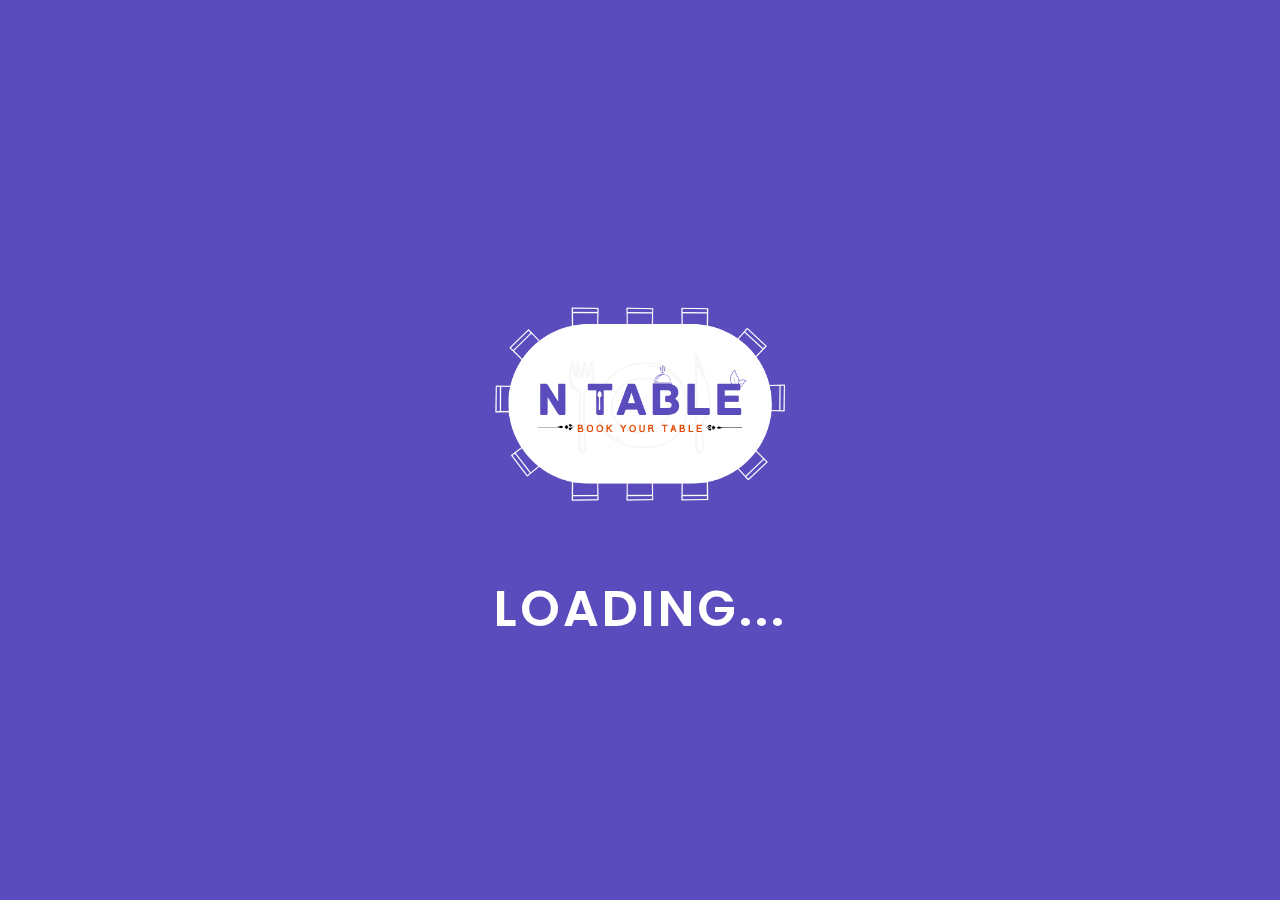
<file: index.html>
<!DOCTYPE html>
<html lang="en">
<head>
    <meta charset="UTF-8">
    <meta name="viewport" content="width=device-width, initial-scale=1.0">
    <title>Front Page</title>
    <link rel="stylesheet" href="style.css">
    <link rel="stylesheet" href="https://cdnjs.cloudflare.com/ajax/libs/animate.css/4.1.1/animate.min.css"/>
    <link rel="preconnect" href="https://fonts.googleapis.com">
    <link rel="preconnect" href="https://fonts.gstatic.com" crossorigin>
    <link href="https://fonts.googleapis.com/css2?family=Inter:ital,opsz,wght@0,14..32,100..900;1,14..32,100..900&family=Poppins:ital,wght@0,100;0,200;0,300;0,400;0,500;0,600;0,700;0,800;0,900;1,100;1,200;1,300;1,400;1,500;1,600;1,700;1,800;1,900&family=Rubik:ital,wght@0,300..900;1,300..900&family=Source+Code+Pro:ital,wght@0,200..900;1,200..900&family=Source+Sans+3:ital,wght@0,200..900;1,200..900&family=Winky+Sans:ital,wght@0,300..900;1,300..900&display=swap" rel="stylesheet">
</head>
<body>
    <div class="parent">
        <div class="child">
            <div class="sub-child">
                <img src="./images/main-logo.png" alt="">
            </div>
            <div class="loading">
                <div class="loading__letter">l</div>
                <div class="loading__letter">o</div>
                <div class="loading__letter">a</div>
                <div class="loading__letter">d</div>
                <div class="loading__letter">i</div>
                <div class="loading__letter">n</div>
                <div class="loading__letter">g</div>
                <div class="loading__letter">.</div>
                <div class="loading__letter">.</div>
                <div class="loading__letter">.</div>
            </div>        
        </div>
    </div>
<script>
    setTimeout(function() {
        window.location.href = "./Sign-up/index.html"; 
    }, 2000); 
</script>
</body>
</html>
</file>
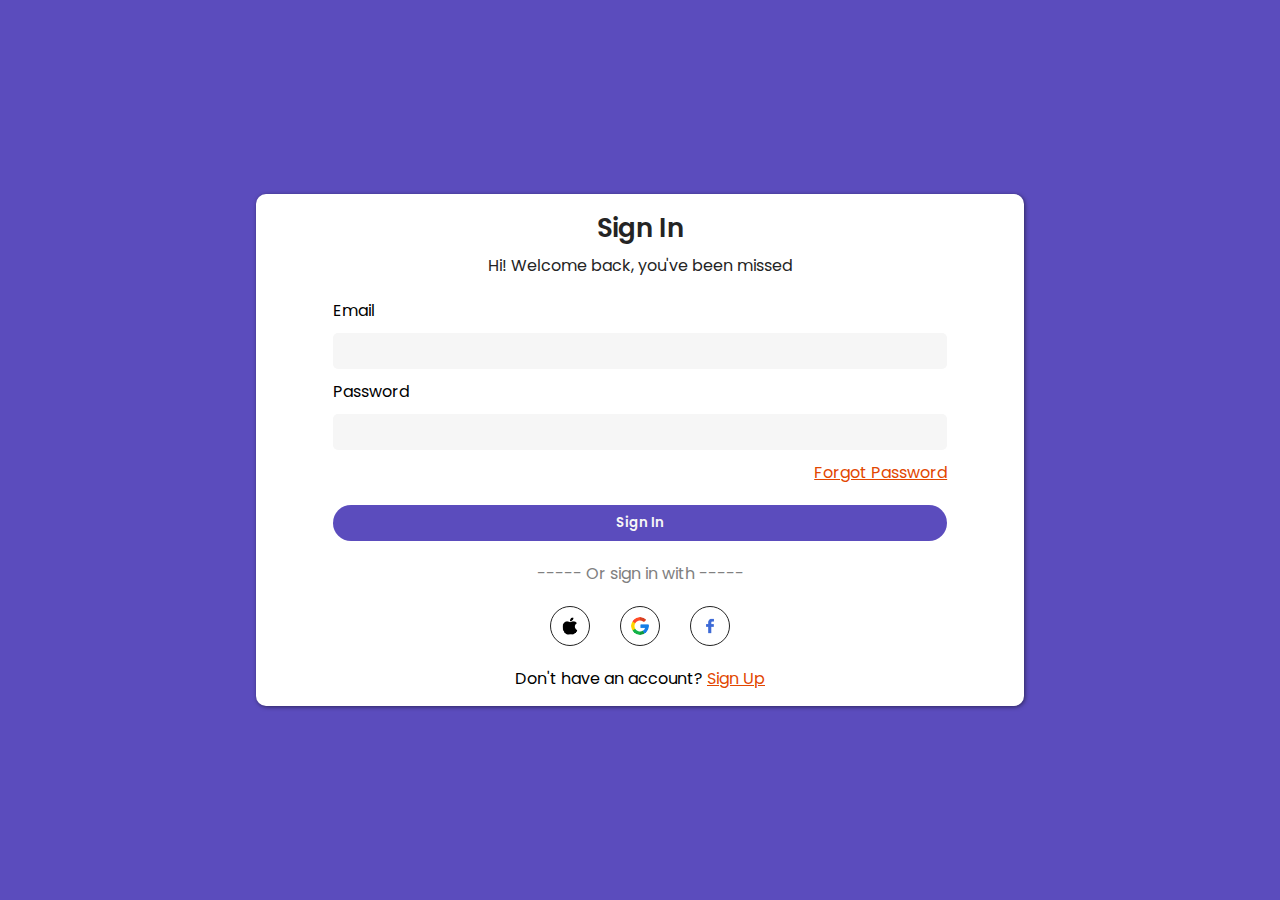
<file: Sign-In/index.html>
<!DOCTYPE html>
<html lang="en">
<head>
    <meta charset="UTF-8">
    <meta name="viewport" content="width=device-width, initial-scale=1.0">
    <title>SignIn</title>
    <link rel="stylesheet" href="style.css">
    <link rel="preconnect" href="https://fonts.googleapis.com">
    <link rel="preconnect" href="https://fonts.gstatic.com" crossorigin>
    <link href="https://fonts.googleapis.com/css2?family=Inter:ital,opsz,wght@0,14..32,100..900;1,14..32,100..900&family=Poppins:ital,wght@0,100;0,200;0,300;0,400;0,500;0,600;0,700;0,800;0,900;1,100;1,200;1,300;1,400;1,500;1,600;1,700;1,800;1,900&family=Rubik:ital,wght@0,300..900;1,300..900&family=Source+Code+Pro:ital,wght@0,200..900;1,200..900&family=Source+Sans+3:ital,wght@0,200..900;1,200..900&family=Winky+Sans:ital,wght@0,300..900;1,300..900&display=swap" rel="stylesheet">
</head>
<body>
    <div class="parent">
        <div class="child">
            <div class="sub-child">
                <p id="create-acc">Sign In</p>
                <p id="fill">Hi! Welcome back, you've been missed</p>
            </div>

            <form action="">
                <div class="small-card">
                    <label for="">Email</label>
                    <input type="email">
                </div>

                <div class="small-card">
                    <label for="">Password</label>
                    <input type="password">
                </div>

                <p id="forgot" onclick="window.location.href='../Verify/fourth.html'">Forgot Password</p>
            </form>

            <button class="sign-btn" onclick="window.location.href='../Restua/sixth.html'">Sign In</button>

            <p id="or-with">----- Or sign in with -----</p>

            <div class="social-icons">
                <img src="./images/apple.png" alt="">
                <img src="./images/google.png" alt="">
                <img src="./images/facebook.png" alt="">
            </div>

            <p class="agree">Don't have an account? <span onclick="window.location.href='../Sign-up/index.html'">Sign Up</span></p>
        </div>
    </div>
</body>
</html>
</file>
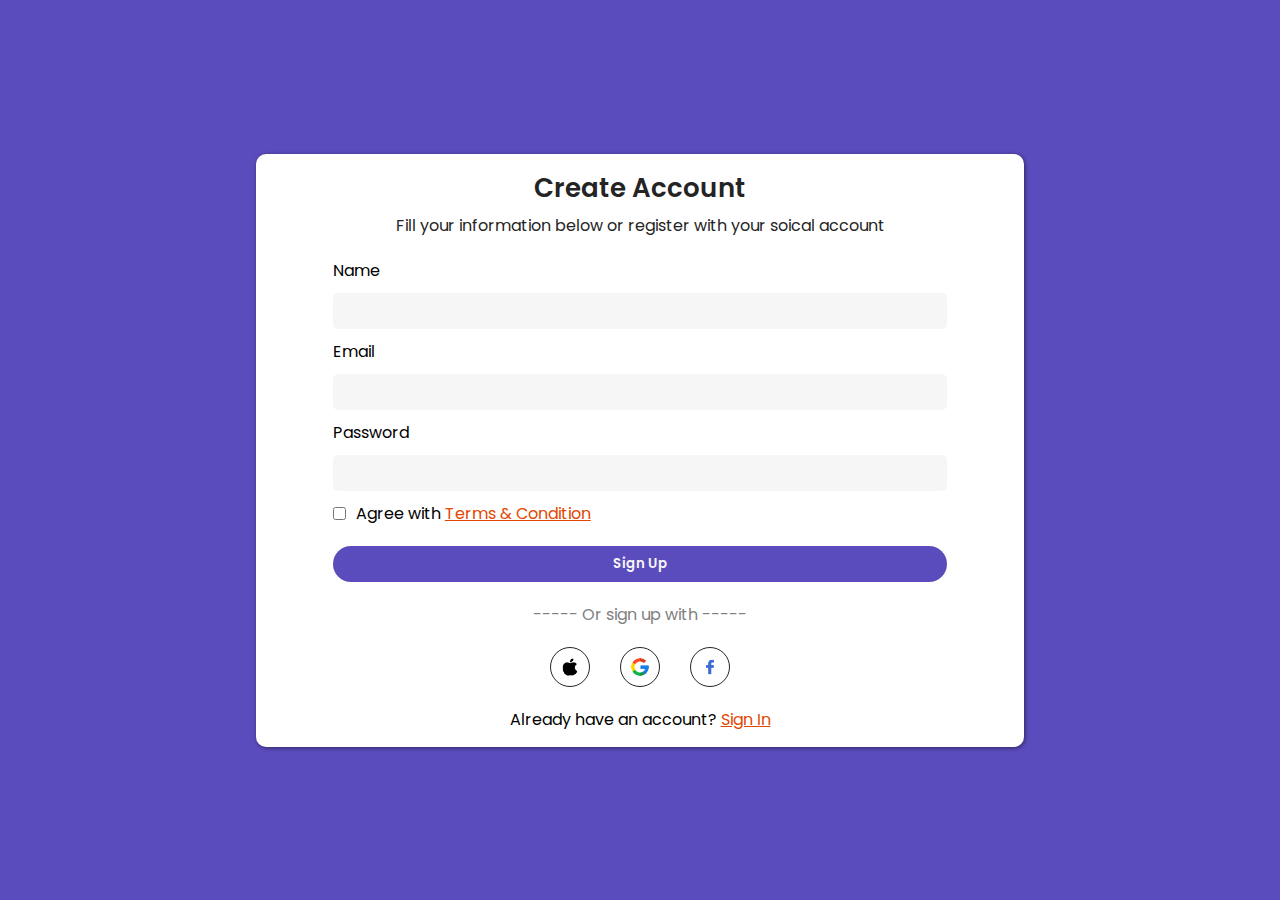
<file: Sign-up/index.html>
<!DOCTYPE html>
<html lang="en">
<head>
    <meta charset="UTF-8">
    <meta name="viewport" content="width=device-width, initial-scale=1.0">
    <title>SignUp</title>
    <link rel="stylesheet" href="style.css">
    <link rel="preconnect" href="https://fonts.googleapis.com">
    <link rel="preconnect" href="https://fonts.gstatic.com" crossorigin>
    <link href="https://fonts.googleapis.com/css2?family=Inter:ital,opsz,wght@0,14..32,100..900;1,14..32,100..900&family=Poppins:ital,wght@0,100;0,200;0,300;0,400;0,500;0,600;0,700;0,800;0,900;1,100;1,200;1,300;1,400;1,500;1,600;1,700;1,800;1,900&family=Rubik:ital,wght@0,300..900;1,300..900&family=Source+Code+Pro:ital,wght@0,200..900;1,200..900&family=Source+Sans+3:ital,wght@0,200..900;1,200..900&family=Winky+Sans:ital,wght@0,300..900;1,300..900&display=swap" rel="stylesheet">
</head>
<body>
    <div class="parent">
        <div class="child">
            <div class="sub-child">
                <p id="create-acc">Create Account</p>
                <p id="fill">Fill your information below or register with your soical account</p>
            </div>

            <form action="">
                <div class="small-card">
                    <label for="">Name</label>
                    <input type="text">
                </div>

                <div class="small-card">
                    <label for="">Email</label>
                    <input type="email">
                </div>

                <div class="small-card">
                    <label for="">Password</label>
                    <input type="password">
                </div>

                <div class="small-card-1">
                    <input type="checkbox">
                    <p class="agree">Agree with <span>Terms & Condition</span></p>
                </div>
            </form>

            <button class="sign-btn" onclick="window.location.href='../Sign-In/index.html'">Sign Up</button>

            <p id="or-with">----- Or sign up with -----</p>

            <div class="social-icons">
                <img src="./images/apple.png" alt="">
                <img src="./images/google.png" alt="">
                <img src="./images/facebook.png" alt="">
            </div>

            <p class="agree">Already have an account? <span onclick="window.location.href='../Sign-In/index.html'">Sign In</span></p>
        </div>
    </div>
</body>
</html>
</file>
<file: style.css>
*{
    margin: 0;
    padding: 0;
    box-sizing: border-box;
    font-family: "Poppins", sans-serif;
}

:root{
    --primary-color: #5b4cbd;
    --second-color: #e24701;
    --third-color: #242424;
    --fourth-color: #f6f6f6;
}

.parent{
    width: 100%;
    height: 100vh;
    background-color: var(--primary-color);
    display: flex;
    justify-content: center;
    align-items: center;
}

.child{
    width: 50%;
    display: flex;
    justify-content: center;
    align-items: center;
    flex-direction: column;
    gap: 10px;
}

.sub-child img{
    /* background-color: var(--fourth-color); */
    width: 300px;
    border-radius: 25px;
}

.loading {
  display: flex;
  flex-direction: row;
}
.loading__letter {
  font-size: 50px;
  font-weight: 600;
  letter-spacing: 3px;
  text-transform: uppercase;
  color: white;
  animation-name: bounce;
  animation-duration: 2s;
  animation-iteration-count: infinite;
}

/* .loading__letter:nth-child(1){
    letter-spacing: 15px;
} */

.loading__letter:nth-child(2) {
  animation-delay: .1s;	
}
.loading__letter:nth-child(3) {
  animation-delay: .2s;
}
.loading__letter:nth-child(4) {
  animation-delay: .3s;	
}
.loading__letter:nth-child(5) {
  animation-delay: .4s;
}
.loading__letter:nth-child(6) {
  animation-delay: .5s;	
}
.loading__letter:nth-child(7) {
  animation-delay: .6s;
}
.loading__letter:nth-child(8) {
  animation-delay: .8s;
}
.loading__letter:nth-child(9) {
  animation-delay: 1s;
}


@keyframes bounce {
  0% {
    transform: translateY(0px)
  }
  40% {
    transform: translateY(-40px);
  }
  80%,
  100% {
    transform: translateY(0px);
  }
}


/* @media (max-width: 700px) {
  .loading__letter {
    font-size: 50px;
  }
}

@media (max-width: 340px) {
  .loading__letter {
    font-size: 40px;
  }
} */

@media screen and (min-width: 320px) and (max-width: 768px){
  .sub-child img{
    width: 140px;
  }

  .loading__letter{
    font-size: 20px;
  }
}
</file>
<file: Sign-In/style.css>
*{
    margin: 0;
    padding: 0;
    box-sizing: border-box;
    font-family: "Poppins", sans-serif;
}

:root{
    --primary-color: #5b4cbd;
    --second-color: #e24701;
    --third-color: #242424;
    --fourth-color: #f6f6f6;
}

.parent{
    width: 100%;
    height: 100vh;
    background-color: var(--primary-color);
    display: flex;
    justify-content: center;
    align-items: center;
}

.child{
    padding-top: 15px;
    padding-bottom: 15px;
    width: 60%;
    background-color: white;
    display: flex;
    justify-content: center;
    align-items: center;
    flex-direction: column;
    gap: 20px;
    border-radius: 10px;
    box-shadow: 1px 1px 4px rgba(0, 0, 0, 0.5);
}

.sub-child{
    display: flex;
    flex-direction: column;
    gap: 5px;
    align-items: center;
}

#create-acc{
    font-size: 26px;
    font-weight: 600;
    color: var(--third-color);
}

#fill{
    font-size: 16px;
    color: var(--third-color);
}

form{
    width: 80%;
    display: flex;
    justify-content: start;
    align-items: end;
    flex-direction: column;
    gap: 10px;
}

#forgot{
    text-decoration: underline;
    color: var(--second-color);
    cursor: pointer;
}

.small-card{
    width: 100%;
    display: flex;
    gap: 10px;
    flex-direction: column;
}

.small-card input{
    width: 100%;
    padding: 8px;
    outline: none;
    border: none;
    border-radius: 5px;
    background-color: var(--fourth-color);
}

.small-card-1{
    display: flex;
    gap: 10px;
}

.agree span{
    text-decoration: underline;
    color: var(--second-color);
    cursor: pointer;
}

.sign-btn{
    width: 80%;
    border: none;
    padding: 8px;
    background-color: var(--primary-color);
    color: var(--fourth-color);
    border-radius: 25px;
    cursor: pointer;
    font-weight: 600;
}

#or-with{
    color: gray;
}

.social-icons{
    display: flex;
    gap: 30px;
}

.social-icons img{
    cursor: pointer;
    width: 40px;
    height: 40px;
    padding: 10px;
    border-radius: 25px;
    border: 1px solid var(--third-color);
}

@media screen and (min-width:320px) and (max-width: 768px){
    .child{
        width: 100%;
        padding: 15px;
    }

    .parent{
        /* height: 100%; */
        padding: 10px;
    }

    #create-acc{
        font-size: 20px;
    }
    
    #fill{
        font-size: 14px;
        text-align: center;
    }

    form{
        width: 100%;
    }

    .sign-btn{
        width: 100%;
    }
}
</file>
<file: Sign-up/style.css>
*{
    margin: 0;
    padding: 0;
    box-sizing: border-box;
    font-family: "Poppins", sans-serif;
}

:root{
    --primary-color: #5b4cbd;
    --second-color: #e24701;
    --third-color: #242424;
    --fourth-color: #f6f6f6;
}

.parent{
    width: 100%;
    height: 100vh;
    background-color: var(--primary-color);
    display: flex;
    justify-content: center;
    align-items: center;
}

.child{
    padding-top: 15px;
    padding-bottom: 15px;
    width: 60%;
    background-color: white;
    display: flex;
    justify-content: center;
    align-items: center;
    flex-direction: column;
    gap: 20px;
    border-radius: 10px;
    box-shadow: 1px 1px 4px rgba(0, 0, 0, 0.5);
}

.sub-child{
    display: flex;
    flex-direction: column;
    gap: 5px;
    align-items: center;
}

#create-acc{
    font-size: 26px;
    font-weight: 600;
    color: var(--third-color);
}

#fill{
    font-size: 16px;
    color: var(--third-color);
}

form{
    width: 80%;
    display: flex;
    justify-content: start;
    align-items: start;
    flex-direction: column;
    gap: 10px;
}

.small-card{
    width: 100%;
    display: flex;
    gap: 10px;
    flex-direction: column;
}

.small-card input{
    width: 100%;
    padding: 8px;
    outline: none;
    border: none;
    border-radius: 5px;
    background-color: var(--fourth-color);
}

.small-card-1{
    display: flex;
    gap: 10px;
}

.agree span{
    text-decoration: underline;
    color: var(--second-color);
    cursor: pointer;
}

.sign-btn{
    width: 80%;
    border: none;
    padding: 8px;
    background-color: var(--primary-color);
    color: var(--fourth-color);
    border-radius: 25px;
    cursor: pointer;
    font-weight: 600;
}

#or-with{
    color: grey;
}

.social-icons{
    display: flex;
    gap: 30px;
}

.social-icons img{
    cursor: pointer;
    width: 40px;
    height: 40px;
    padding: 10px;
    border-radius: 25px;
    border: 1px solid var(--third-color);
}

@media screen and (min-width:320px) and (max-width: 768px){
    .child{
        width: 100%;
        padding: 15px;
    }

    .parent{
		/* height: 100%; */
        padding: 10px;
    }

    #create-acc{
        font-size: 20px;
    }
    
    #fill{
        font-size: 14px;
        text-align: center;
    }

    form{
        width: 100%;
    }

    .sign-btn{
        width: 100%;
    }
}
</file>
